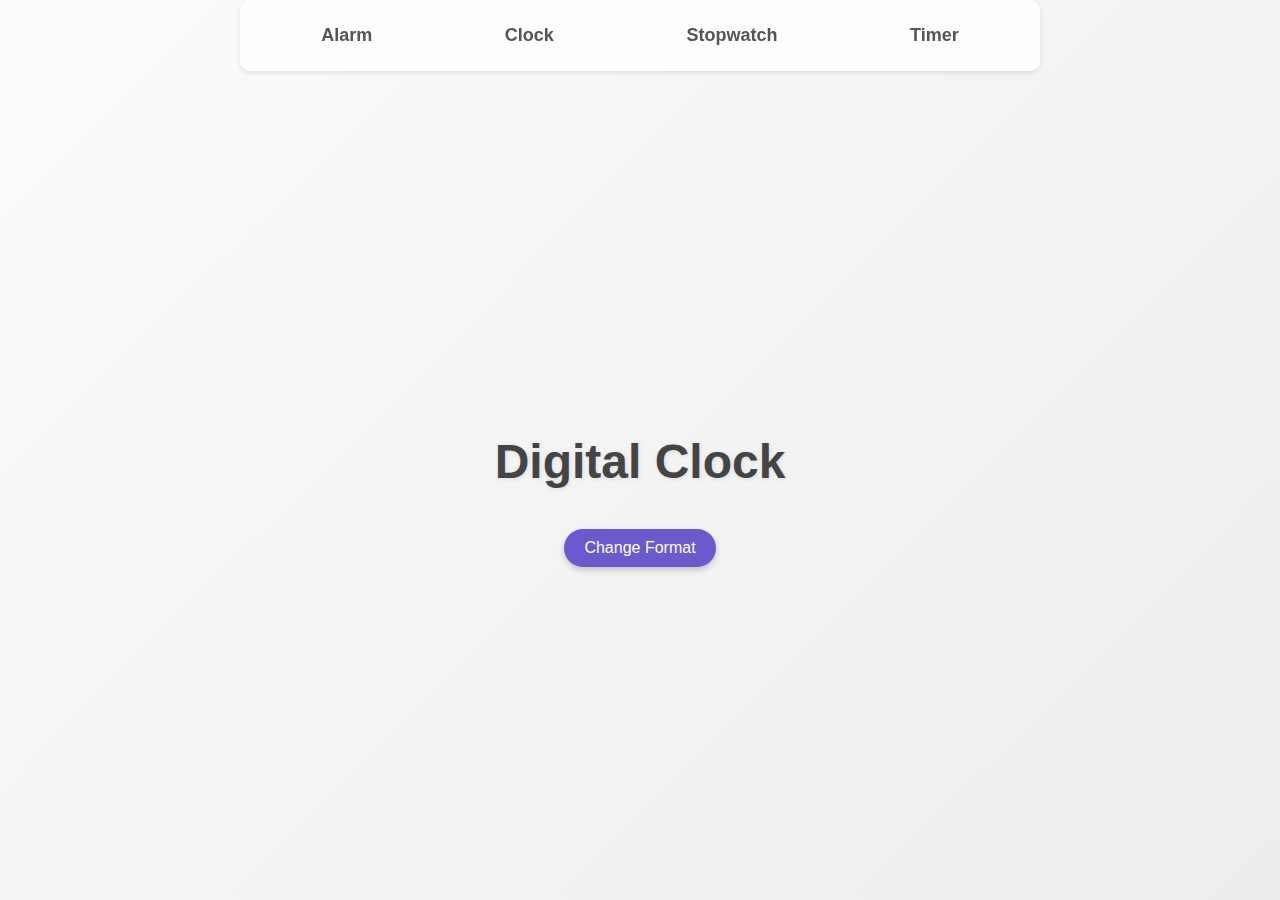
<file: index.html>
<!DOCTYPE html>
<html lang="en">
  <head>
    <meta charset="UTF-8" />
    <meta name="viewport" content="width=device-width, initial-scale=1.0" />
    <title>Clock</title>
    <link rel="stylesheet" href="clock.css" />
  </head>

  <body>
    <header>
      <nav>
        <a href="alarm.html">Alarm</a>
        <a href="index.html">Clock</a>
        <a href="stopwatch.html">Stopwatch</a>
        <a href="timer.html">Timer</a>
      </nav>
    </header>
    <main>
      <h1 id="clock-heading">Digital Clock</h1>
      <h1 id="clock"></h1>
      <div class="day-container">
        <p id="day-date"></p>
      </div>
      <button id="change-format">Change Format</button>
    </main>
    <script src="script.js"></script>
  </body>
</html>
</file>
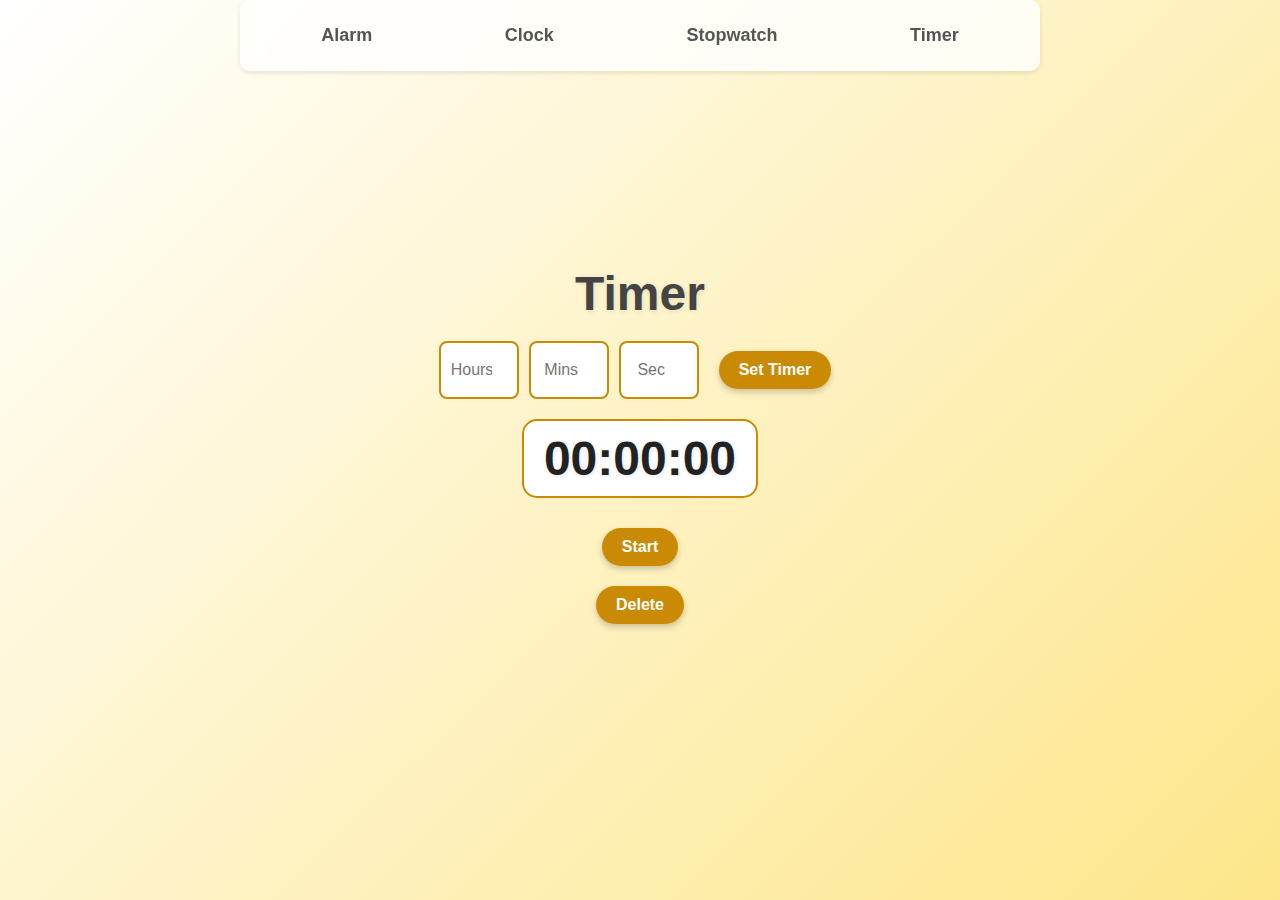
<file: timer.html>
<!DOCTYPE html>
<html lang="en">

<head>
    <meta charset="UTF-8">
    <meta name="viewport" content="width=device-width, initial-scale=1.0">
    <title>Document</title>
    <link rel="stylesheet" href="timer.css">
</head>

<body>
    <header>
        <nav>
            <a href="alarm.html">Alarm</a>
            <a href="index.html">Clock</a>
            <a href="stopwatch.html">Stopwatch</a>
            <a href="timer.html">Timer</a>
        </nav>
    </header>
    <h1 id="timer-heading">Timer</h1>
    <form action="" id="input-form">
        <input type="number" id="hrs" min="0" max="99" placeholder="Hours">
        <input type="number" id="mins" min="0" max="59" placeholder="Mins">
        <input type="number" id="secs" min="0" max="59" placeholder="Sec">
        <button type="submit" id="set-timer">Set Timer</button>
    </form>
    <h1 id="timer-container"></h1>
    <button id="start-btn">Start</button>
    <button id="delete-btn">Delete</button>
    <script src="timer.js"></script>
</body>

</html>
</file>
<file: clock.css>
/* Reset and base styles */
* {
    margin: 0;
    padding: 0;
    box-sizing: border-box;
}

body {
    height: 100vh;
    display: flex;
    flex-direction: column;
    align-items: center;
    justify-content: center;
    position: relative;
    background: linear-gradient(135deg, #fdfbfb, #ebedee);
    font-family: Arial, sans-serif;
    color: #333;
    transition: background-color 0.3s ease, color 0.3s ease;
}

/* Header styles */
header {
    position: absolute;
    top: 0;
    width: 100%;
}

nav {
    margin: auto;
    width: 100%;
    max-width: 800px;
    display: flex;
    justify-content: space-around;
    padding: 15px;
    background: rgba(255, 255, 255, 0.8);
    box-shadow: 0 2px 5px rgba(0, 0, 0, 0.1);
    border-radius: 10px;
    backdrop-filter: blur(5px);
}

nav a {
    text-decoration: none;
    font-size: 18px;
    font-weight: bold;
    color: #555;
    padding: 10px 20px;
    border-radius: 25px;
    transition: all 0.3s ease;
}

nav a:hover {
    background: #6a5acd;
    color: white;
    box-shadow: 0 3px 10px rgba(106, 90, 205, 0.4);
}

/* Main content styles */
main {
    text-align: center;
    margin-top: 100px;
}

#clock-heading {
    font-size: 3rem;
    font-weight: bold;
    color: #444;
    text-shadow: 1px 1px 5px rgba(0, 0, 0, 0.1);
    margin-bottom: 20px;
    animation: fadeInDown 1s ease;
}

#clock {
    font-size: 8rem;
    font-weight: bold;
    color: #333;
    text-shadow: 2px 2px 5px rgba(0, 0, 0, 0.2);
    animation: pulse 2s infinite;
}

.day-container {
    margin-top: 20px;
    font-size: 1.5rem;
    font-weight: 600;
    color: #555;
    text-shadow: 1px 1px 2px rgba(0, 0, 0, 0.1);
}

/* Button styles */
#change-format {
    font-size: 1rem;
    padding: 10px 20px;
    border-radius: 25px;
    cursor: pointer;
    background: #6a5acd;
    color: white;
    border: none;
    box-shadow: 0 3px 6px rgba(0, 0, 0, 0.2);
    transition: all 0.3s ease;
    margin-top: 20px;
}

#change-format:hover {
    background: #483d8b;
    box-shadow: 0 5px 15px rgba(72, 61, 139, 0.4);
}

/* Animations */
@keyframes fadeInDown {
    from {
        opacity: 0;
        transform: translateY(-20px);
    }

    to {
        opacity: 1;
        transform: translateY(0);
    }
}

@keyframes pulse {

    0%,
    100% {
        transform: scale(1);
    }

    50% {
        transform: scale(1.05);
    }
}

/* Media queries for responsiveness */
@media (max-width: 768px) {
    #clock-heading {
        font-size: 2.5rem;
    }

    #clock {
        font-size: 5rem;
    }

    nav a {
        font-size: 16px;
        padding: 8px 15px;
    }

    #change-format {
        font-size: 0.9rem;
        padding: 8px 15px;
    }
}

@media (max-width: 480px) {
    nav {
        flex-direction: column;
        gap: 10px;
    }

    nav a {
        font-size: 14px;
        padding: 8px 10px;
    }

    #clock-heading {
        font-size: 2rem;
    }

    #clock {
        font-size: 4rem;
    }

    .day-container {
        font-size: 1.2rem;
    }

    #change-format {
        font-size: 0.8rem;
        padding: 5px 10px;
    }
}
</file>
<file: timer.css>
/* Reset and base styles */
* {
    margin: 0;
    padding: 0;
    box-sizing: border-box;
}

body {
    height: 100vh;
    display: flex;
    flex-direction: column;
    align-items: center;
    justify-content: center;
    background: linear-gradient(135deg, #ffffff, #fde68a);
    font-family: Arial, sans-serif;
    color: #333;
    transition: background-color 0.3s ease, color 0.3s ease;
}

/* Header styles */
header {
    position: absolute;
    top: 0;
    width: 100%;
}

nav {
    margin: auto;
    width: 100%;
    max-width: 800px;
    display: flex;
    justify-content: space-around;
    padding: 15px;
    background: rgba(255, 255, 255, 0.8);
    box-shadow: 0 2px 5px rgba(0, 0, 0, 0.1);
    border-radius: 10px;
    backdrop-filter: blur(5px);
}

nav a {
    text-decoration: none;
    font-size: 18px;
    font-weight: bold;
    color: #555;
    padding: 10px 20px;
    border-radius: 25px;
    transition: all 0.3s ease;
}

nav a:hover {
    background: #ca8a04;
    color: white;
    box-shadow: 0 3px 10px rgba(202, 138, 4, 0.4);
}

/* Heading styles */
#timer-heading {
    font-size: 3rem;
    font-weight: bold;
    color: #444;
    margin-bottom: 20px;
    text-shadow: 1px 1px 5px rgba(0, 0, 0, 0.1);
    animation: fadeInDown 1s ease;
}

/* Timer container styles */
#timer-container {
    font-size: 3rem;
    font-weight: bold;
    color: #222;
    text-align: center;
    margin-bottom: 20px;
    animation: fadeIn 1s ease;
    text-shadow: 1px 1px 5px rgba(0, 0, 0, 0.1);
    border: 2px solid #ca8a04;
    padding: 10px 20px;
    border-radius: 15px;
    background: white;
}

/* Form styles */
#input-form {
    display: flex;
    gap: 10px;
    justify-content: center;
    margin-bottom: 20px;
    animation: fadeInUp 1s ease;
}

#input-form input {
    width: 80px;
    padding: 10px;
    font-size: 1rem;
    border: 2px solid #ca8a04;
    border-radius: 8px;
    outline: none;
    text-align: center;
    transition: all 0.3s ease;
}

#input-form input:focus {
    border-color: #854d0e;
    box-shadow: 0 3px 8px rgba(133, 77, 14, 0.4);
}

#input-form button {
    font-size: 1rem;
    font-weight: bold;
    padding: 10px 20px;
    border-radius: 25px;
    cursor: pointer;
    border: none;
    color: white;
    background: #ca8a04;
    box-shadow: 0 3px 6px rgba(0, 0, 0, 0.2);
    transition: all 0.3s ease;
}

#input-form button:hover {
    background: #854d0e;
    box-shadow: 0 5px 15px rgba(133, 77, 14, 0.4);
}

/* Buttons */
button {
    font-size: 1rem;
    font-weight: bold;
    padding: 10px 20px;
    border-radius: 25px;
    cursor: pointer;
    border: none;
    color: white;
    background: #ca8a04;
    box-shadow: 0 3px 6px rgba(0, 0, 0, 0.2);
    transition: all 0.3s ease;
    margin: 10px;
}

button:hover {
    background: #854d0e;
    box-shadow: 0 5px 15px rgba(133, 77, 14, 0.4);
}

#stop-btn {
    background: #e11d48;
}

#stop-btn:hover {
    background: #be123c;
}

/* Animations */
@keyframes fadeInDown {
    from {
        opacity: 0;
        transform: translateY(-20px);
    }

    to {
        opacity: 1;
        transform: translateY(0);
    }
}

@keyframes fadeIn {
    from {
        opacity: 0;
    }

    to {
        opacity: 1;
    }
}

@keyframes fadeInUp {
    from {
        opacity: 0;
        transform: translateY(20px);
    }

    to {
        opacity: 1;
        transform: translateY(0);
    }
}

/* Media queries for responsiveness */
@media (max-width: 768px) {
    #timer-heading {
        font-size: 2.5rem;
    }

    #timer-container {
        font-size: 2rem;
    }

    button {
        font-size: 0.9rem;
        padding: 8px 16px;
    }

    #input-form input {
        width: 60px;
        padding: 8px;
    }
}

@media (max-width: 480px) {
    nav {
        flex-direction: column;
        gap: 10px;
    }

    nav a {
        font-size: 14px;
    }

    #timer-heading {
        font-size: 2rem;
    }

    #timer-container {
        font-size: 1.8rem;
        padding: 8px 15px;
    }

    button {
        font-size: 0.8rem;
        padding: 6px 12px;
    }

    #input-form input {
        width: 50px;
        padding: 6px;
    }
}
</file>
